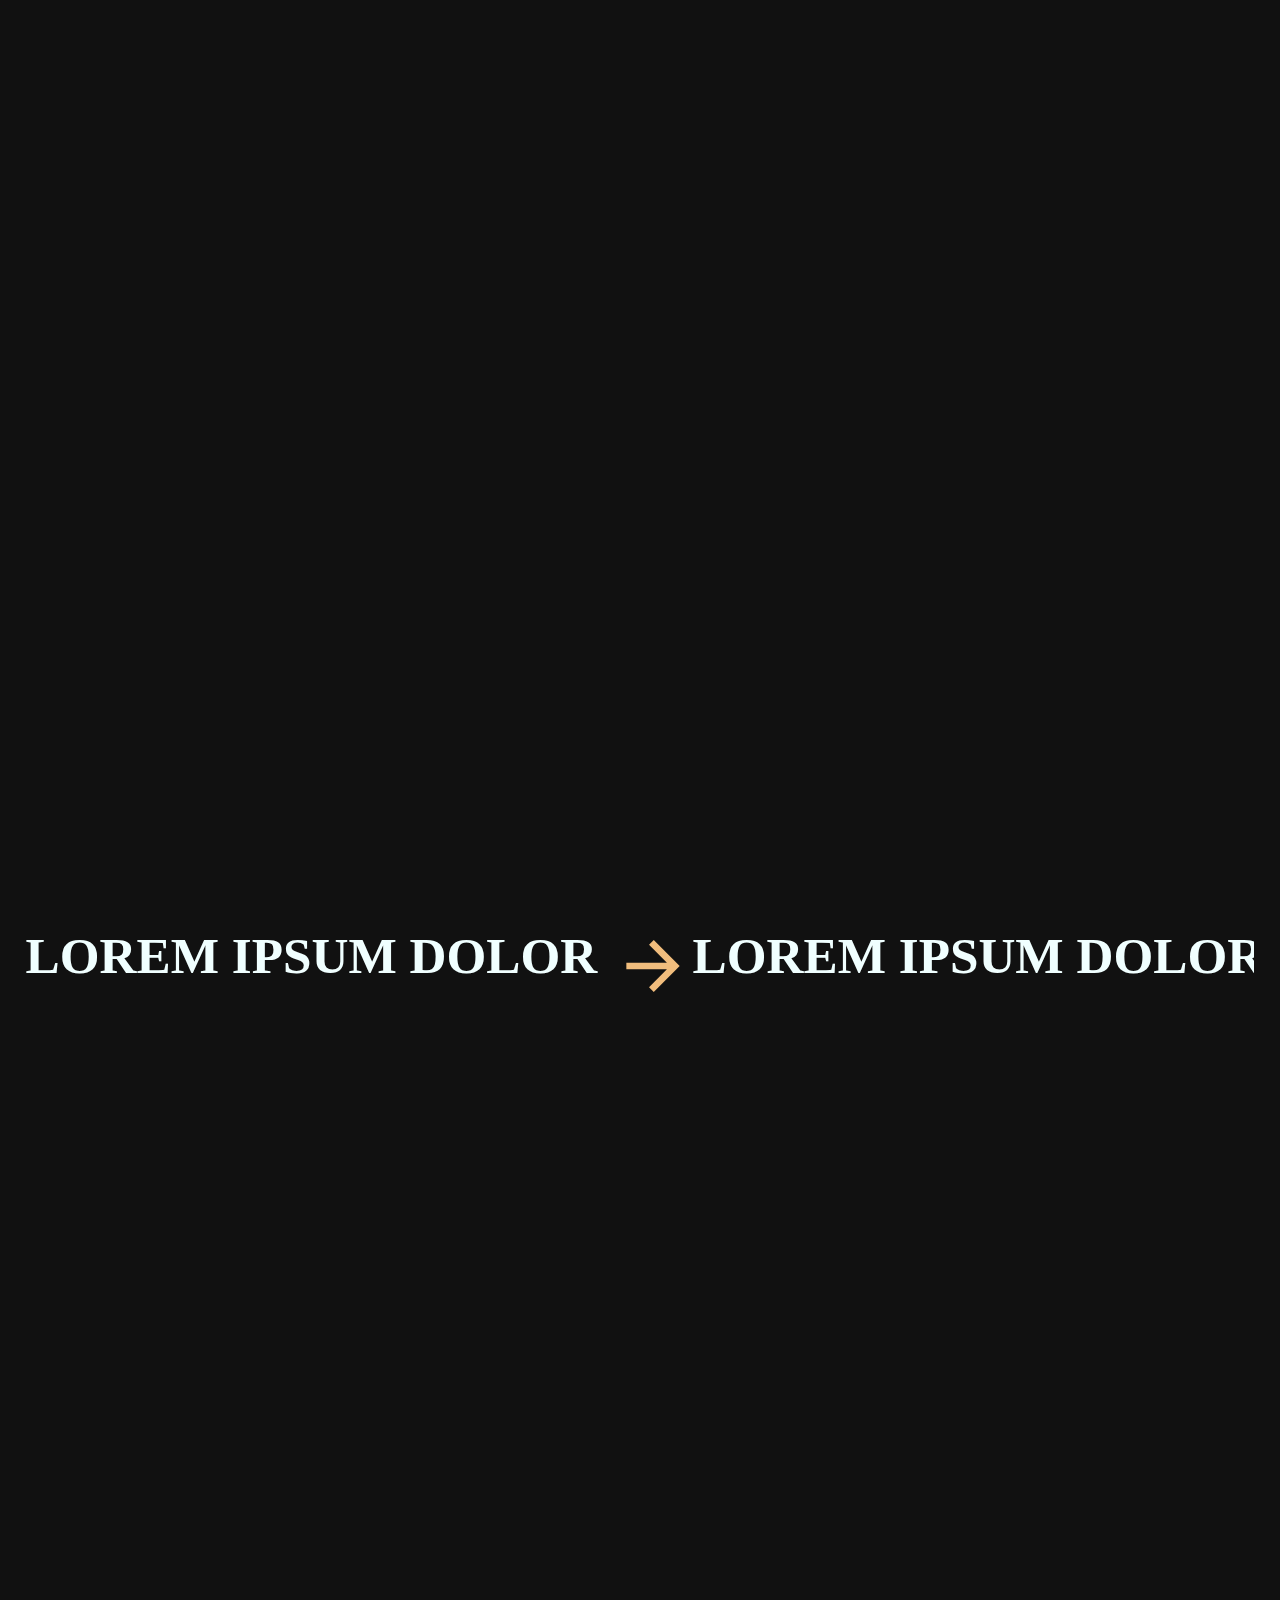
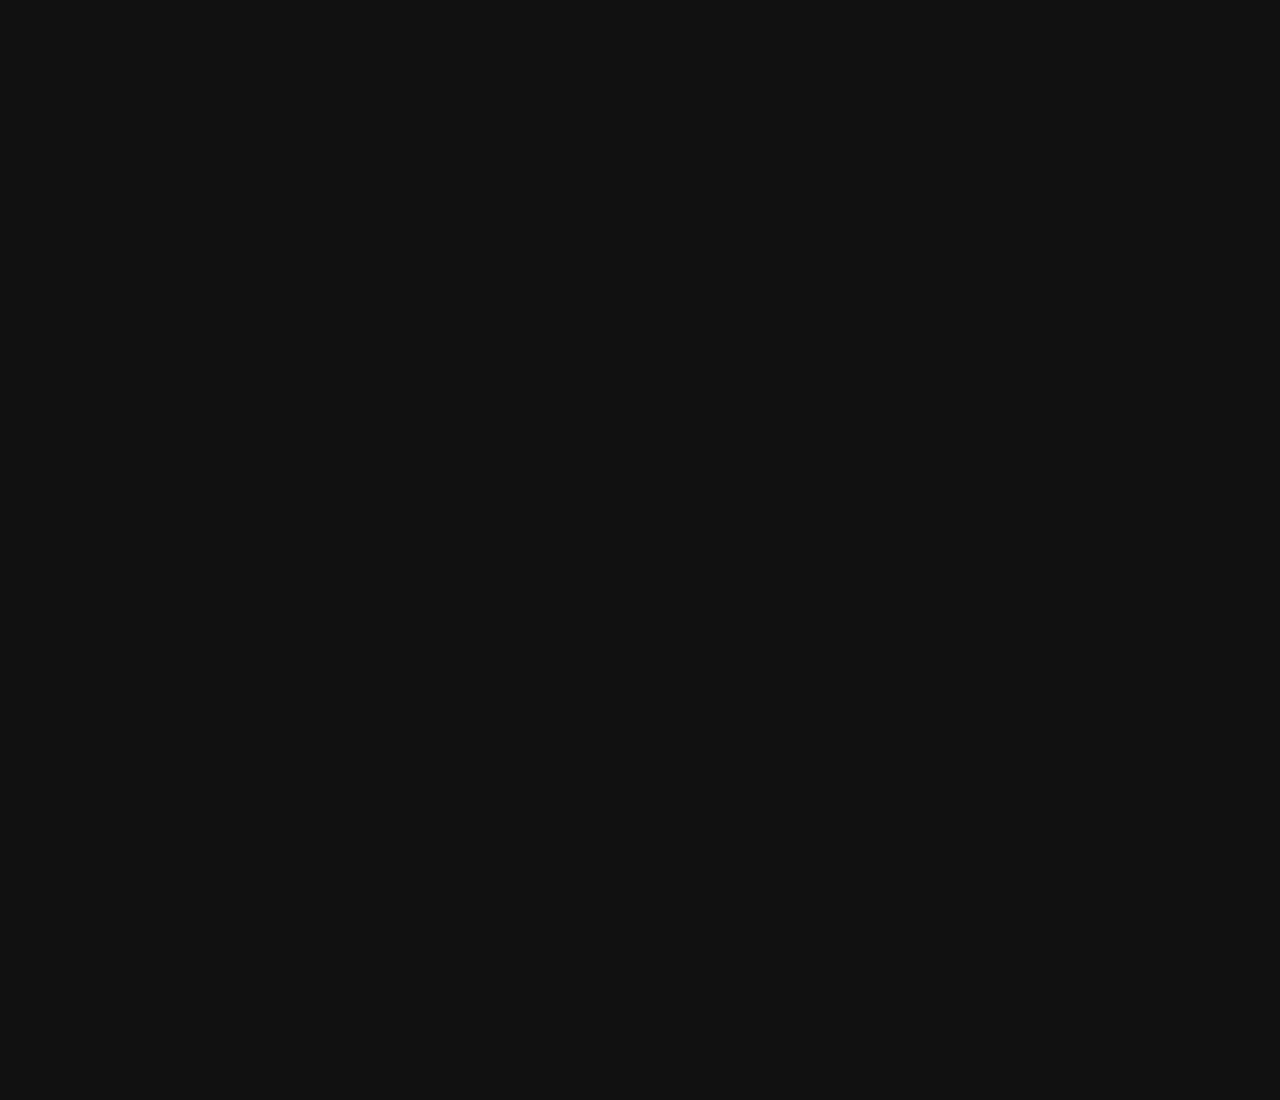
<file: Components/5. Marquee/index.html>
<!DOCTYPE html>
<html lang="en">
  <head>
    <meta charset="UTF-8" />
    <meta name="viewport" content="width=device-width, initial-scale=1.0" />
    <title>Marquee</title>
    <link rel="stylesheet" href="style.css" />
  </head>
  <body>
    <div class="main">
      <div class="page"></div>
      <div class="page">
        <div class="move">
          <div class="marquee">
            <h1>Lorem ipsum dolor</h1>
            <svg
              xmlns="http://www.w3.org/2000/svg"
              viewBox="0 0 24 24"
              fill="currentColor"
            >
              <path
                d="M16.1716 10.9999L10.8076 5.63589L12.2218 4.22168L20 11.9999L12.2218 19.778L10.8076 18.3638L16.1716 12.9999H4V10.9999H16.1716Z"
              ></path>
            </svg>
          </div>
          <div class="marquee">
            <h1>Lorem ipsum dolor</h1>
            <svg
              xmlns="http://www.w3.org/2000/svg"
              viewBox="0 0 24 24"
              fill="currentColor"
            >
              <path
                d="M16.1716 10.9999L10.8076 5.63589L12.2218 4.22168L20 11.9999L12.2218 19.778L10.8076 18.3638L16.1716 12.9999H4V10.9999H16.1716Z"
              ></path>
            </svg>
          </div>
          <div class="marquee">
            <h1>Lorem ipsum dolor</h1>
            <svg
              xmlns="http://www.w3.org/2000/svg"
              viewBox="0 0 24 24"
              fill="currentColor"
            >
              <path
                d="M16.1716 10.9999L10.8076 5.63589L12.2218 4.22168L20 11.9999L12.2218 19.778L10.8076 18.3638L16.1716 12.9999H4V10.9999H16.1716Z"
              ></path>
            </svg>
          </div>
          <div class="marquee">
            <h1>Lorem ipsum dolor</h1>
            <svg
              xmlns="http://www.w3.org/2000/svg"
              viewBox="0 0 24 24"
              fill="currentColor"
            >
              <path
                d="M16.1716 10.9999L10.8076 5.63589L12.2218 4.22168L20 11.9999L12.2218 19.778L10.8076 18.3638L16.1716 12.9999H4V10.9999H16.1716Z"
              ></path>
            </svg>
          </div>
          <div class="marquee">
            <h1>Lorem ipsum dolor</h1>
            <svg
              xmlns="http://www.w3.org/2000/svg"
              viewBox="0 0 24 24"
              fill="currentColor"
            >
              <path
                d="M16.1716 10.9999L10.8076 5.63589L12.2218 4.22168L20 11.9999L12.2218 19.778L10.8076 18.3638L16.1716 12.9999H4V10.9999H16.1716Z"
              ></path>
            </svg>
          </div>
        </div>
      </div>
      <div class="page"></div>
    </div>

    <script
      src="https://cdnjs.cloudflare.com/ajax/libs/gsap/3.12.5/gsap.min.js"
      integrity="sha512-7eHRwcbYkK4d9g/6tD/mhkf++eoTHwpNM9woBxtPUBWm67zeAfFC+HrdoE2GanKeocly/VxeLvIqwvCdk7qScg=="
      crossorigin="anonymous"
      referrerpolicy="no-referrer"
    ></script>
    <script src="script.js"></script>
  </body>
</html>
</file>
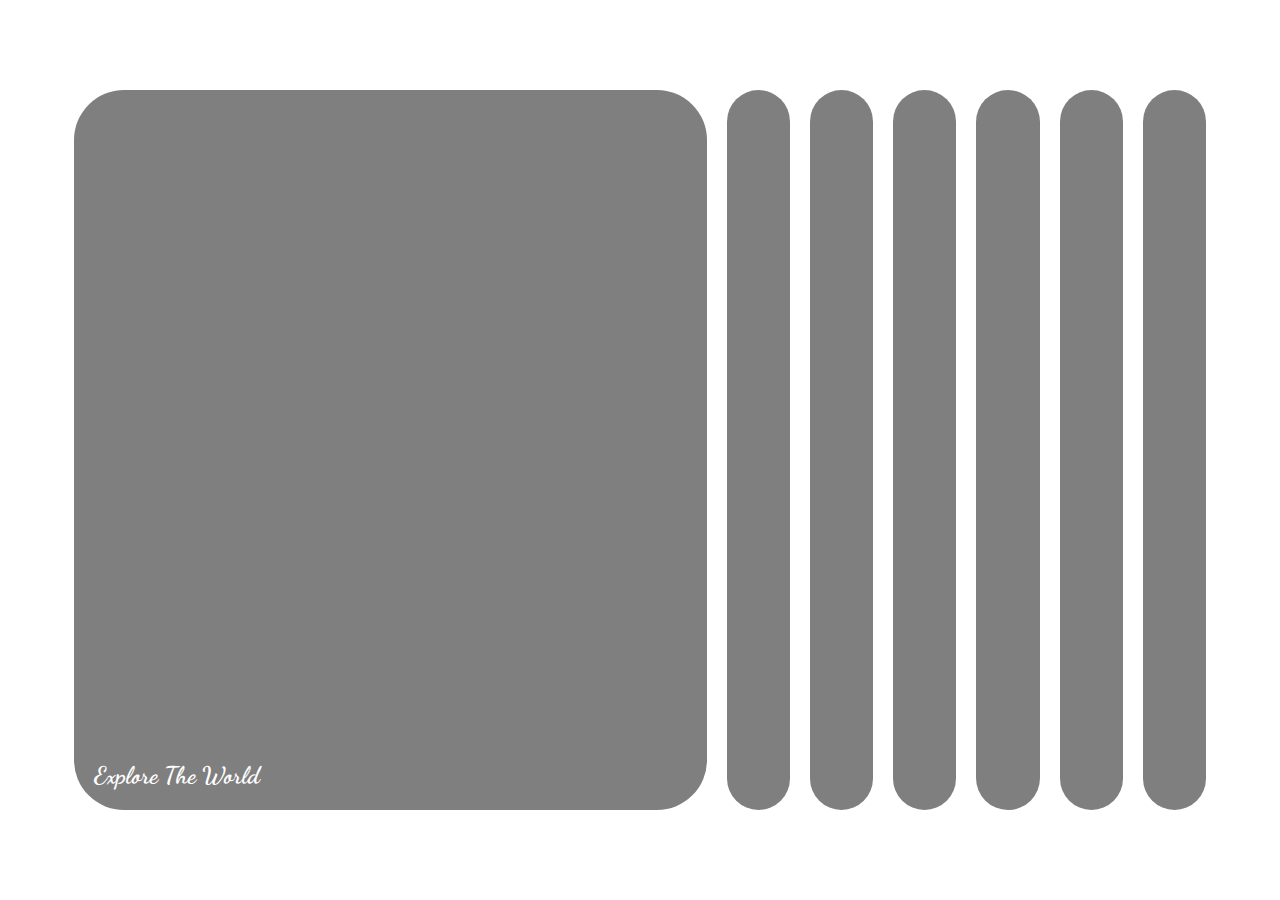
<file: Components/6. Expanding Cards/index.html>
<!DOCTYPE html>
<html lang="en">
  <head>
    <meta charset="UTF-8" />
    <meta name="viewport" content="width=device-width, initial-scale=1.0" />
    <link rel="stylesheet" href="style.css" />
    <title>Expanding Cards</title>
  </head>
  <body>
    <div class="container">

        <div class="raper">
            
        </div>
      <div
        class="panel active"
        style="
          background-image: url('https://source.unsplash.com/1920x1080/?world');
        "
      >
        <h3>Explore The World</h3>
      </div>

      <div
        class="panel"
        style="
          background-image: url('https://source.unsplash.com/1920x1080/?Mountains');
        "
      >
        <h3>Explore The Mountains</h3>
      </div>

      <div
        class="panel"
        style="
          background-image: url('https://source.unsplash.com/1920x1080/?ocean');
        "
      >
        <h3>Explore The Ocean</h3>
      </div>

      <div
        class="panel"
        style="
          background-image: url('https://source.unsplash.com/1920x1080/?forest');
        "
      >
        <h3>Explore The Forest</h3>
      </div>

      <div
        class="panel"
        style="
          background-image: url('https://source.unsplash.com/1920x1080/?space');
        "
      >
        <h3>Explore The Space</h3>
      </div>

      <div
        class="panel"
        style="
          background-image: url('https://source.unsplash.com/1920x1080/?cities');
        "
      >
        <h3>Explore The City</h3>
      </div>

      <div
        class="panel"
        style="
          background-image: url('https://source.unsplash.com/1920x1080/?beach');
        "
      >
        <h3>Explore The Beach</h3>
    </div>

    <script src="script.js"></script>
  </body>
</html>
</file>
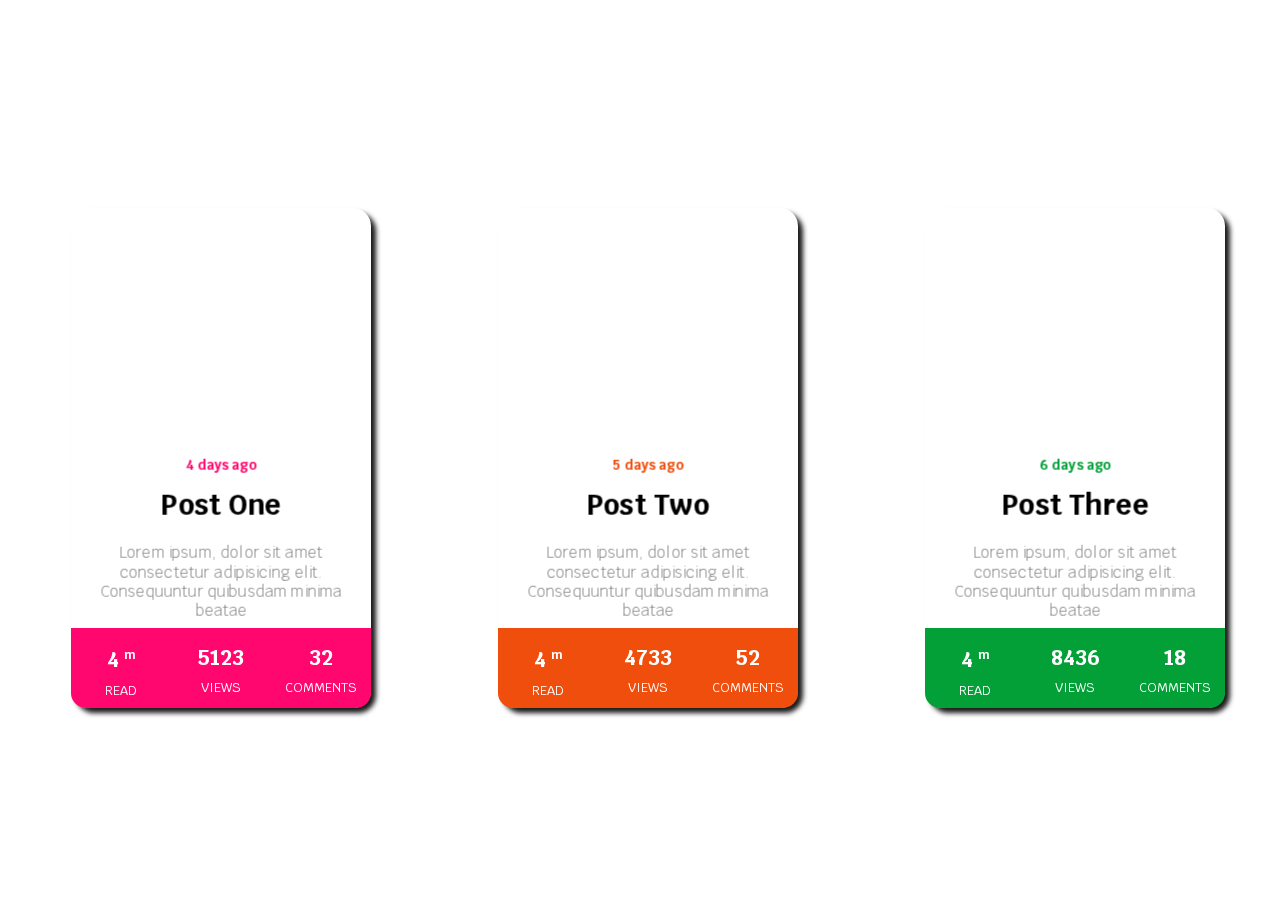
<file: Components/7. Hover till effect/index.html>
<!DOCTYPE html>
<html lang="en">
  <head>
    <meta charset="UTF-8" />
    <meta name="viewport" content="width=device-width, initial-scale=1.0" />
    <link rel="stylesheet" href="style.css" />
    <title>Hover Effect</title>
  </head>
  <body>
    <div class="card-container">
      <div class="cards" data-tilt data-tilt-max="20" data-tilt-speed="400">
        <div class="background-img" id="background-img-1"></div>
        <div class="card-text">
          <h3 class="date">4 days ago</h3>
          <h1>Post One</h1>
          <p>
            Lorem ipsum, dolor sit amet consectetur adipisicing elit.
            Consequuntur quibusdam minima beatae
          </p>
        </div>

        <div class="card-stats" id="card-stats-1">
          <div class="stats">
            <h2>4 <sup>m</sup></h2>
            <h3>Read</h3>
          </div>
          <div class="stats border">
            <h2>5123</h2>
            <h3>Views</h3>
          </div>
          <div class="stats">
            <h2>32</h2>
            <h3>Comments</h3>
          </div>
        </div>
      </div>

      <!-- 2 -->
      <div class="cards" data-tilt data-tilt-max="20" data-tilt-speed="400">
        <div class="background-img" id="background-img-2"></div>
        <div class="card-text">
          <h3 class="date-2">5 days ago</h3>
          <h1>Post Two</h1>
          <p>
            Lorem ipsum, dolor sit amet consectetur adipisicing elit.
            Consequuntur quibusdam minima beatae
          </p>
        </div>

        <div class="card-stats" id="card-stats-2">
          <div class="stats">
            <h2>4 <sup>m</sup></h2>
            <h3>Read</h3>
          </div>
          <div class="stats border">
            <h2>4733</h2>
            <h3>Views</h3>
          </div>
          <div class="stats">
            <h2>52</h2>
            <h3>Comments</h3>
          </div>
        </div>
      </div>

      <!-- 3 -->
      <div class="cards" data-tilt data-tilt-max="20" data-tilt-speed="400">
        <div class="background-img" id="background-img-3"></div>
        <div class="card-text">
          <h3 class="date-3">6 days ago</h3>
          <h1>Post Three</h1>
          <p>
            Lorem ipsum, dolor sit amet consectetur adipisicing elit.
            Consequuntur quibusdam minima beatae
          </p>
        </div>

        <div class="card-stats" id="card-stats-3">
          <div class="stats">
            <h2>4 <sup>m</sup></h2>
            <h3>Read</h3>
          </div>
          <div class="stats border">
            <h2>8436</h2>
            <h3>Views</h3>
          </div>
          <div class="stats">
            <h2>18</h2>
            <h3>Comments</h3>
          </div>
        </div>
      </div>
    </div>

    <script type="text/javascript" src="vanilla-tilt.min.js"></script>
  </body>
</html>
</file>
<file: Components/5. Marquee/style.css>
* {
    box-sizing: border-box;
    padding: 0;
    margin: 0;
    /* font-family: C; */
}

.page {
    height: 100Vh;
    width: 100%;
    background-color: #111;
    padding: 2vw;
}

.move {
    width: 100%;
    height: 10%;
    /* background-color: red; */
    display: flex;
    overflow: hidden;



    .marquee {
        display: flex;
        /* justify-content: center; */
        /* align-items: center; */
        /* padding: 0vw 1vw; */
        flex-shrink: 0;
        gap: 1.2vw;
        transform: translateX(-100%);

        h1 {
            font-size: 4vw;
            text-transform: uppercase;
            color: azure;
            font-family: china;
        }


        svg {
            color: rgb(241, 189, 125);
            height: 80px;
        }
    }

}
</file>
<file: Components/6. Expanding Cards/style.css>
@import url('https://fonts.googleapis.com/css2?family=Dancing+Script:wght@700&display=swap');



* {
    box-sizing: border-box;
}


body {
    display: flex;
    align-items: center;
    justify-content: center;
    height: 100vh;
    overflow: hidden;
    margin: 0;
    font-family: 'Dancing Script', cursive;
    /* background-color: rgba(136, 253, 253, 0.76); */
}

.container {
    display: flex;
    width: 90vw;
}


.panel {
    background-size: auto 100%;
    background-position: center;
    background-repeat: no-repeat;
    height: 80vh;
    border-radius: 50px;
    color: #fff;
    cursor: pointer;
    flex: 0.5;
    margin: 10px;
    position: relative;
    transition: flex 0.7s ease-in;
    background-color: rgba(0, 0, 0, 0.50);
}

.panel h3 {
    font-size: 24px;
    position: absolute;
    bottom: 20px;
    left: 20px;
    margin: 0;
    opacity: 0;

}


.panel.active {
    flex: 5;
}

.panel.active h3 {
    opacity: 1;
    transition: opacity 0.3s ease-in 0.4s;
}

@media(max-width: 480px) {
    .container {
        width: 100vw;
    }

    .panel:nth-of-type(4),
    .panel:nth-of-type(5) {
        display: none;
    }
}
</file>
<file: Components/7. Hover till effect/style.css>
@import url('https://fonts.googleapis.com/css2?family=Krub:wght@300;400;500;600;700&display=swap');


* {
    box-sizing: border-box;
}

body {
    height: 100vh;
    width: 100%;
    overflow: hidden;
}

.card-container {
    height: 100%;
    width: 100%;
    display: flex;
    align-items: center;
    justify-content: space-around;
    font-family: 'krub';
}

.cards {
    display: grid;
    grid-template-columns: 300px;
    grid-template-rows: 210px 210px 80px;
    grid-template-areas: "image" "text" "stats";
    border-radius: 18px;
    background-color: #fff;
    box-shadow: 5px 5px 5px rgba(0, 0, 0, 0.9);
    text-align: center;
    /* cursor: pointer;
    transition: 0.5s ease; */

    transform-style: preserve-3d;
    transform: perspective(1500px);
}

.background-img {
    grid-area: image;
    border-top-left-radius: 15px;
    border-top-right-radius: 15px;

}

#background-img-1 {
    background: url("https://source.unsplash.com/1920x1080/?Mountains");
    background-size: cover;
}

#background-img-2 {
    background: url("https://source.unsplash.com/1920x1080/?Sunset");
    background-size: cover;
}

#background-img-3 {
    background: url("https://source.unsplash.com/1920x1080/?Forest");
    background-size: cover;
}

.card-text {
    grid-area: text;
    margin: 25px;
    transform: translateZ(20px)
}

.card-text .date {
    color: rgb(255, 7, 110);
    font-size: 13px;
}

.date-2 {
    color: #f04e0d;
    font-size: 13px;
}

.date-3 {
    color: #03A037;
    font-size: 13px;
}

.card-text h1 {
    margin-top: 0;
    font-size: 28px;
}

.card-text p {
    color: grey;
    font-size: 15px;
    font-weight: 300;
}

.card-stats {
    grid-area: stats;
    display: grid;
    grid-template-columns: 1fr 1fr 1fr;
    grid-template-rows: 1fr;
    border-bottom-left-radius: 15px;
    border-bottom-right-radius: 15px;

}

#card-stats-1 {
    background: rgb(255, 7, 110);
}

#card-stats-2 {
    background: #f04e0d;
}

#card-stats-3 {
    background: #03A037;
}

.card-stats .stats {
    display: flex;
    align-items: center;
    justify-content: center;
    flex-direction: column;
    padding: 10px;
    color: #fff;
    line-height: 0;
}

.stats {
    /* margin: 0; */
    font-size: 14px;
    font-weight: 300;

}

.stats sup {
    font-size: 12px;
}

.card-stats h3 {
    font-size: 13px;
    font-weight: 400;
    text-transform: uppercase;
}

/* .cards:hover {
    transform: scale(1.1);
    box-shadow: 5px 5px 5px rgba(0, 0, 0, 0.6);
} */
</file>
